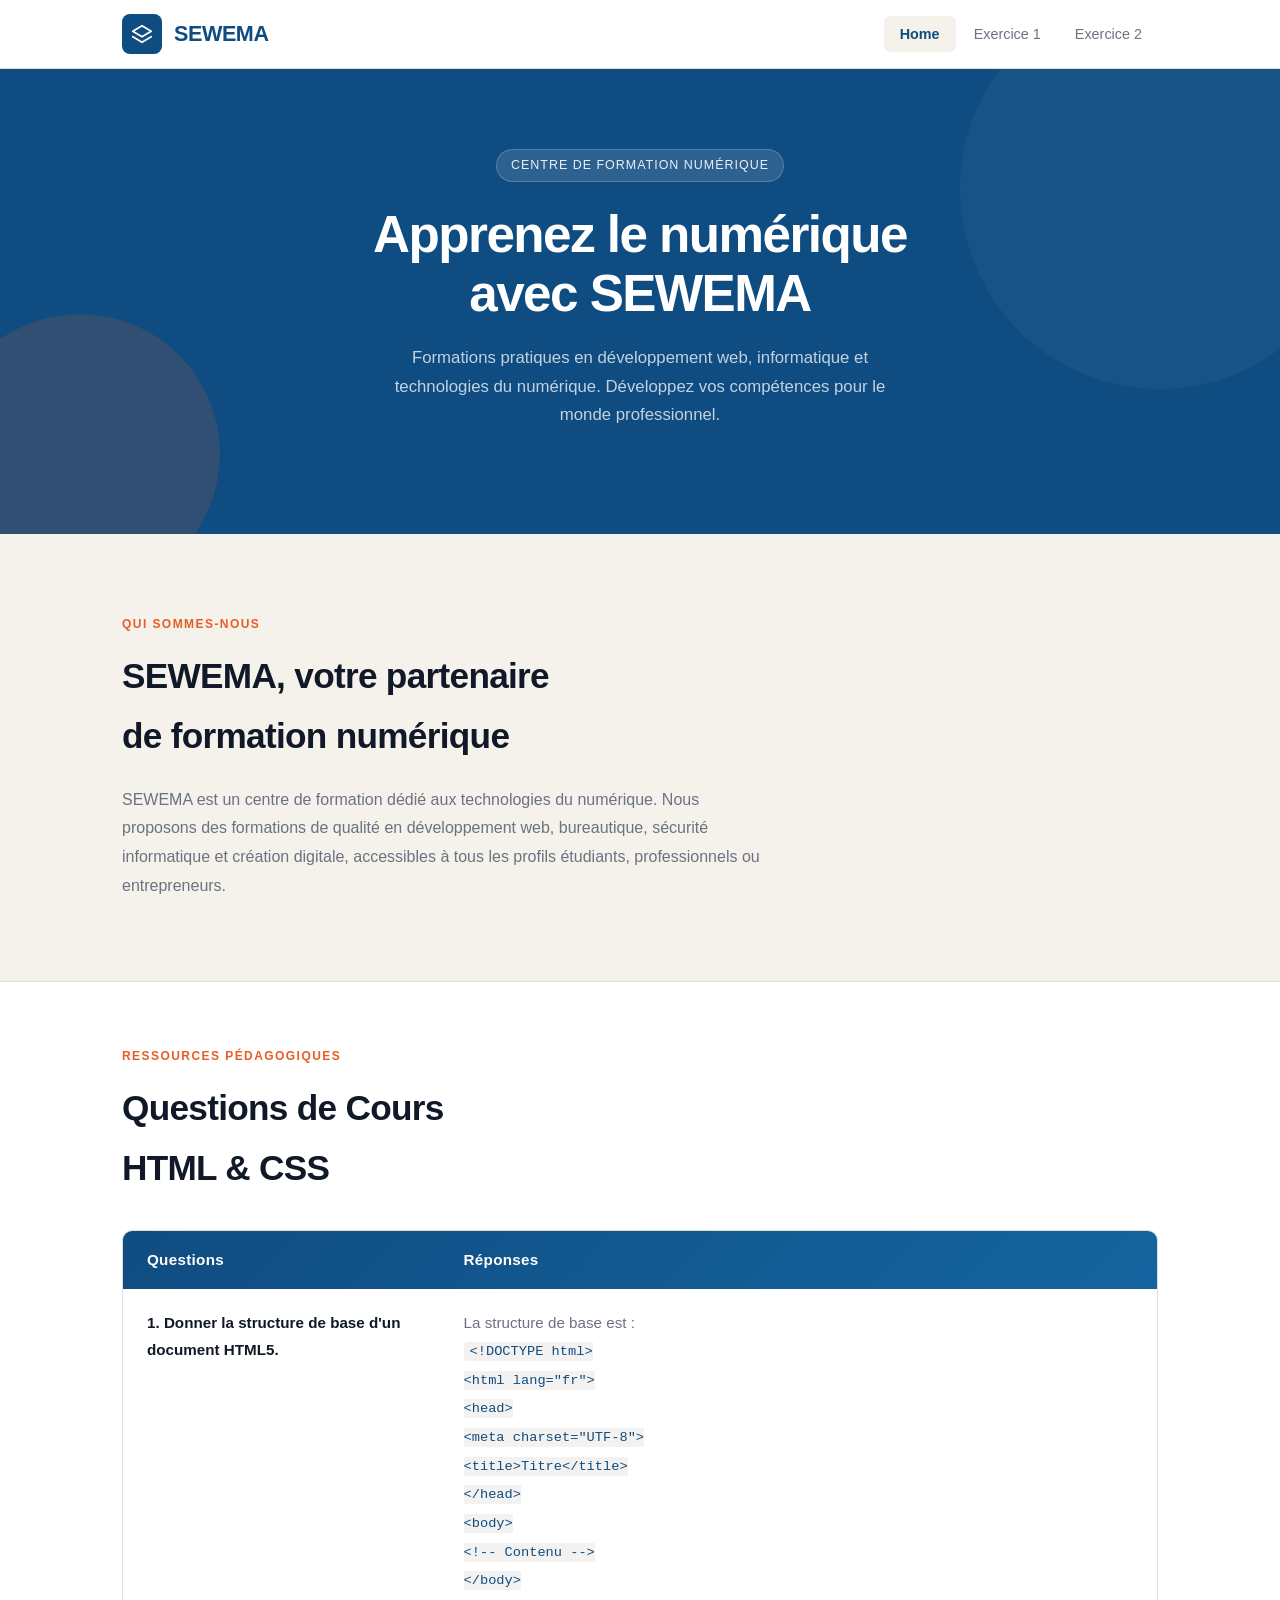
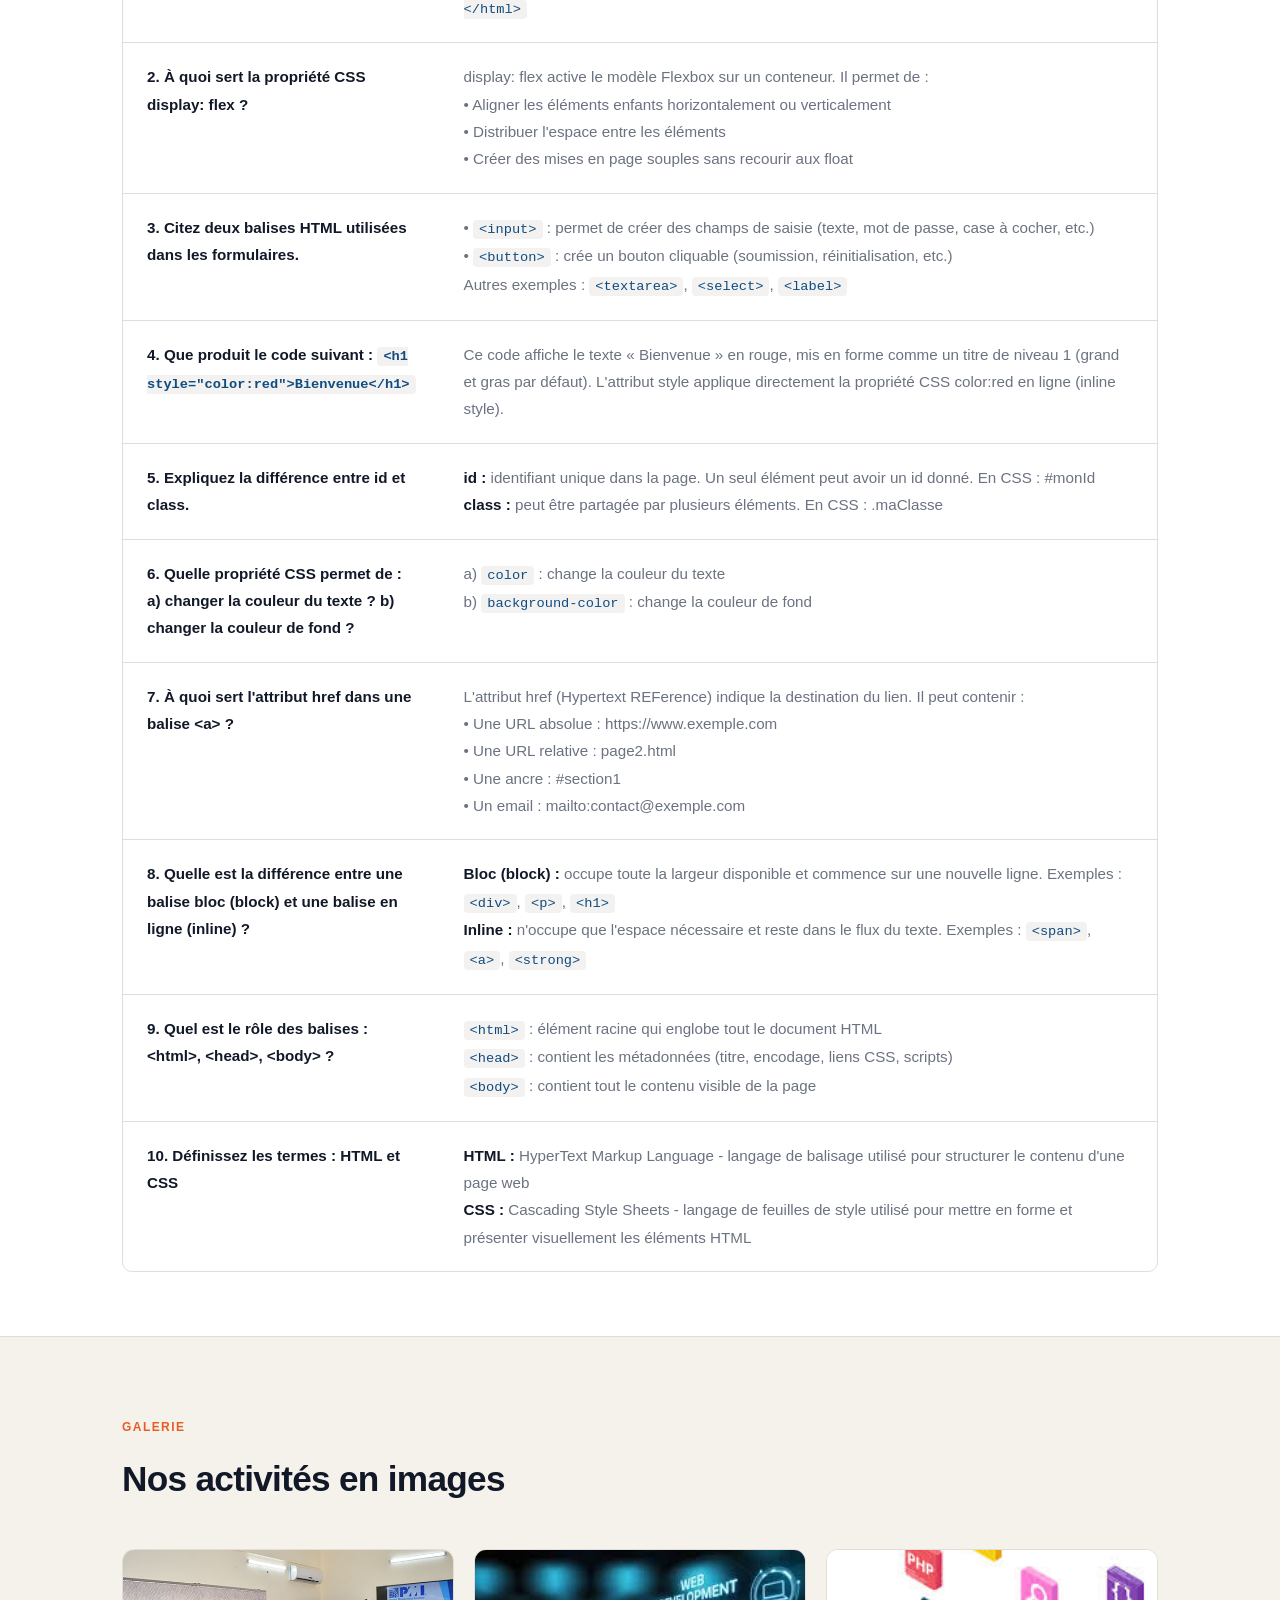
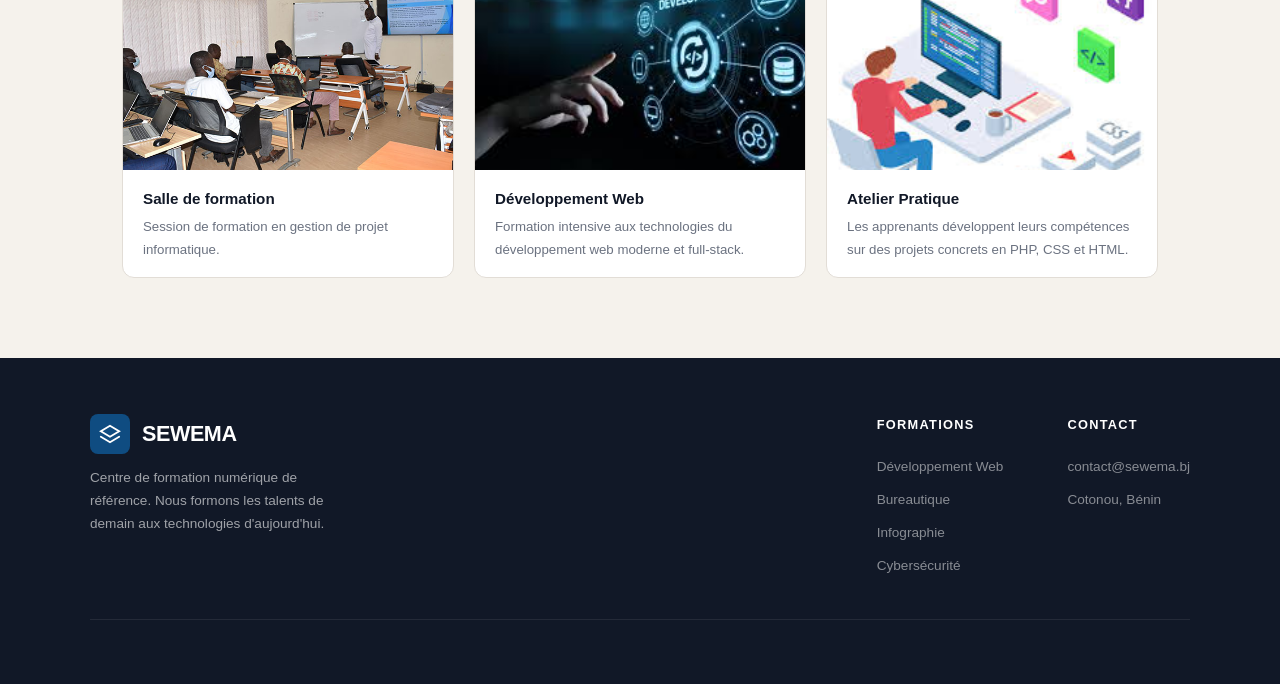
<file: index.html>
<!DOCTYPE html>
<html lang="fr">
<head>
  <meta charset="UTF-8" />
  <meta name="viewport" content="width=device-width, initial-scale=1.0" />
  <title>SEWEMA - Centre de Formation</title>
  <link rel="stylesheet" href="style.css" />
</head>
<body>

  <header>
    <div class="header-inner">
      <a href="index.html" class="logo">
        <div class="logo-icon">
          <svg viewBox="0 0 24 24" stroke-linecap="round" stroke-linejoin="round">
            <path d="M12 3L2 9l10 6 10-6-10-6Z"/>
            <path d="M2 15l10 6 10-6"/>
          </svg>
        </div>
        <span class="logo-text">SEWEMA</span>
      </a>
      <nav>
        <a href="index.html" class="active">Home</a>
        <a href="exercice1.html">Exercice 1</a>
        <a href="exercice2.html">Exercice 2</a>
      </nav>
    </div>
  </header>

  <section class="hero">
    <div class="hero-badge">Centre de Formation Numérique</div>
    <h1>Apprenez le numérique<br />avec SEWEMA</h1>
    <p>Formations pratiques en développement web, informatique et technologies du numérique. Développez vos compétences pour le monde professionnel.</p>
    </section>

  <div class="section" id="presentation">
    <div class="presentation-grid">
      <div class="presentation-text">
        <p class="section-label">Qui sommes-nous</p>
        <h2 class="section-title">SEWEMA, votre partenaire<br />de formation numérique</h2>
        <p class="section-body">
          SEWEMA est un centre de formation dédié aux technologies du numérique. Nous proposons des formations de qualité en développement web, bureautique, sécurité informatique et création digitale, accessibles à tous les profils étudiants, professionnels ou entrepreneurs.
        </p>
        
      </div>
     </div>
    </div>
  </div>

  <div class="questions-section">
    <div class="section">
      <p class="section-label">Ressources Pédagogiques</p>
      <h2 class="section-title">Questions de Cours<br />HTML & CSS</h2>
      
      <div class="questions-table-wrapper">
        <table class="questions-table">
          <thead>
            <tr>
              <th>Questions</th>
              <th>Réponses</th>
            </tr>
          </thead>
          <tbody>
            <tr>
              <td><strong>1. Donner la structure de base d'un document HTML5.</strong></td>
              <td>La structure de base est :<br/><code>&lt;!DOCTYPE html&gt;<br/>&lt;html lang="fr"&gt;<br/>  &lt;head&gt;<br/>    &lt;meta charset="UTF-8"&gt;<br/>    &lt;title&gt;Titre&lt;/title&gt;<br/>  &lt;/head&gt;<br/>  &lt;body&gt;<br/>    &lt;!-- Contenu --&gt;<br/>  &lt;/body&gt;<br/>&lt;/html&gt;</code></td>
            </tr>
            <tr>
              <td><strong>2. À quoi sert la propriété CSS display: flex ?</strong></td>
              <td>display: flex active le modèle Flexbox sur un conteneur. Il permet de :<br/>• Aligner les éléments enfants horizontalement ou verticalement<br/>• Distribuer l'espace entre les éléments<br/>• Créer des mises en page souples sans recourir aux float</td>
            </tr>
            <tr>
              <td><strong>3. Citez deux balises HTML utilisées dans les formulaires.</strong></td>
              <td>• <code>&lt;input&gt;</code> : permet de créer des champs de saisie (texte, mot de passe, case à cocher, etc.)<br/>• <code>&lt;button&gt;</code> : crée un bouton cliquable (soumission, réinitialisation, etc.)<br/>Autres exemples : <code>&lt;textarea&gt;</code>, <code>&lt;select&gt;</code>, <code>&lt;label&gt;</code></td>
            </tr>
            <tr>
              <td><strong>4. Que produit le code suivant : <code>&lt;h1 style="color:red"&gt;Bienvenue&lt;/h1&gt;</code></strong></td>
              <td>Ce code affiche le texte « Bienvenue » en rouge, mis en forme comme un titre de niveau 1 (grand et gras par défaut). L'attribut style applique directement la propriété CSS color:red en ligne (inline style).</td>
            </tr>
            <tr>
              <td><strong>5. Expliquez la différence entre id et class.</strong></td>
              <td><strong>id :</strong> identifiant unique dans la page. Un seul élément peut avoir un id donné. En CSS : #monId<br/><strong>class :</strong> peut être partagée par plusieurs éléments. En CSS : .maClasse</td>
            </tr>
            <tr>
              <td><strong>6. Quelle propriété CSS permet de : a) changer la couleur du texte ? b) changer la couleur de fond ?</strong></td>
              <td>a) <code>color</code> : change la couleur du texte<br/>b) <code>background-color</code> : change la couleur de fond</td>
            </tr>
            <tr>
              <td><strong>7. À quoi sert l'attribut href dans une balise &lt;a&gt; ?</strong></td>
              <td>L'attribut href (Hypertext REFerence) indique la destination du lien. Il peut contenir :<br/>• Une URL absolue : https://www.exemple.com<br/>• Une URL relative : page2.html<br/>• Une ancre : #section1<br/>• Un email : mailto:contact@exemple.com</td>
            </tr>
            <tr>
              <td><strong>8. Quelle est la différence entre une balise bloc (block) et une balise en ligne (inline) ?</strong></td>
              <td><strong>Bloc (block) :</strong> occupe toute la largeur disponible et commence sur une nouvelle ligne. Exemples : <code>&lt;div&gt;</code>, <code>&lt;p&gt;</code>, <code>&lt;h1&gt;</code><br/><strong>Inline :</strong> n'occupe que l'espace nécessaire et reste dans le flux du texte. Exemples : <code>&lt;span&gt;</code>, <code>&lt;a&gt;</code>, <code>&lt;strong&gt;</code></td>
            </tr>
            <tr>
              <td><strong>9. Quel est le rôle des balises : &lt;html&gt;, &lt;head&gt;, &lt;body&gt; ?</strong></td>
              <td><code>&lt;html&gt;</code> : élément racine qui englobe tout le document HTML<br/><code>&lt;head&gt;</code> : contient les métadonnées (titre, encodage, liens CSS, scripts)<br/><code>&lt;body&gt;</code> : contient tout le contenu visible de la page</td>
            </tr>
            <tr>
              <td><strong>10. Définissez les termes : HTML et CSS</strong></td>
              <td><strong>HTML :</strong> HyperText Markup Language - langage de balisage utilisé pour structurer le contenu d'une page web<br/><strong>CSS :</strong> Cascading Style Sheets - langage de feuilles de style utilisé pour mettre en forme et présenter visuellement les éléments HTML</td>
            </tr>
          </tbody>
        </table>
      </div>
    </div>
  </div>

  <div class="gallery-section">
    <div class="section">
      <p class="section-label">Galerie</p>
      <h2 class="section-title">Nos activités en images</h2>

      <div class="gallery-grid">

        <div class="gallery-card">
          <div class="gallery-img-placeholder" style="background:#dde8f4; color:#0f4c81;">
            <img src="images/image1.jpg" class="gallery-img" alt="Salle de formation"> 
          </div>
          <div class="gallery-card-body">
            <h4>Salle de formation </h4>
            <p>Session de formation en gestion de projet informatique.</p>
          </div>
        </div>

        <div class="gallery-card">
          <div class="gallery-img-placeholder" style="background:#fde8d8; color:#993c1d;">
            <img src="images/image2.jpg" class="gallery-img" alt="Développement web">
          </div>
          <div class="gallery-card-body">
            <h4>Développement Web</h4>
            <p>Formation intensive aux technologies du développement web moderne et full-stack.</p>
          </div>
        </div>

        <div class="gallery-card">
          <div class="gallery-img-placeholder" style="background:#e2f4e8; color:#3b6d11;">
            <img src="images/image3.jpg" class="gallery-img" alt="Atelier Pratique">   
          </div>
          <div class="gallery-card-body">
            <h4>Atelier Pratique</h4>
            <p>Les apprenants développent leurs compétences sur des projets concrets en PHP, CSS et HTML.</p>
          </div>
        </div>

      </div>
    </div>
  </div>

  <footer>
    <div class="footer-inner">
      <div class="footer-top">
        <div class="footer-brand">
          <div class="logo">
            <div class="logo-icon">
              <svg viewBox="0 0 24 24" fill="none" stroke="white" stroke-width="2" stroke-linecap="round">
                <path d="M12 3L2 9l10 6 10-6-10-6Z"/>
                <path d="M2 15l10 6 10-6"/>
              </svg>
            </div>
            <span class="logo-text">SEWEMA</span>
          </div>
          <p>Centre de formation numérique de référence. Nous formons les talents de demain aux technologies d'aujourd'hui.</p>
        </div>

        <div class="footer-links">
          <div class="footer-col">
            <h5>Formations</h5>
            <ul>
              <li><a href="#">Développement Web</a></li>
              <li><a href="#">Bureautique</a></li>
              <li><a href="#">Infographie</a></li>
              <li><a href="#">Cybersécurité</a></li>
            </ul>
          </div>
          <div class="footer-col">
            <h5>Contact</h5>
            <ul>
              <li><a href="mailto:contact@sewema.bj">contact@sewema.bj</a></li>
              <li><a href="#">Cotonou, Bénin</a></li>
            </ul>
          </div>
        </div>
      </div>
    </div>
  </footer>

</body>
</html>
</file>
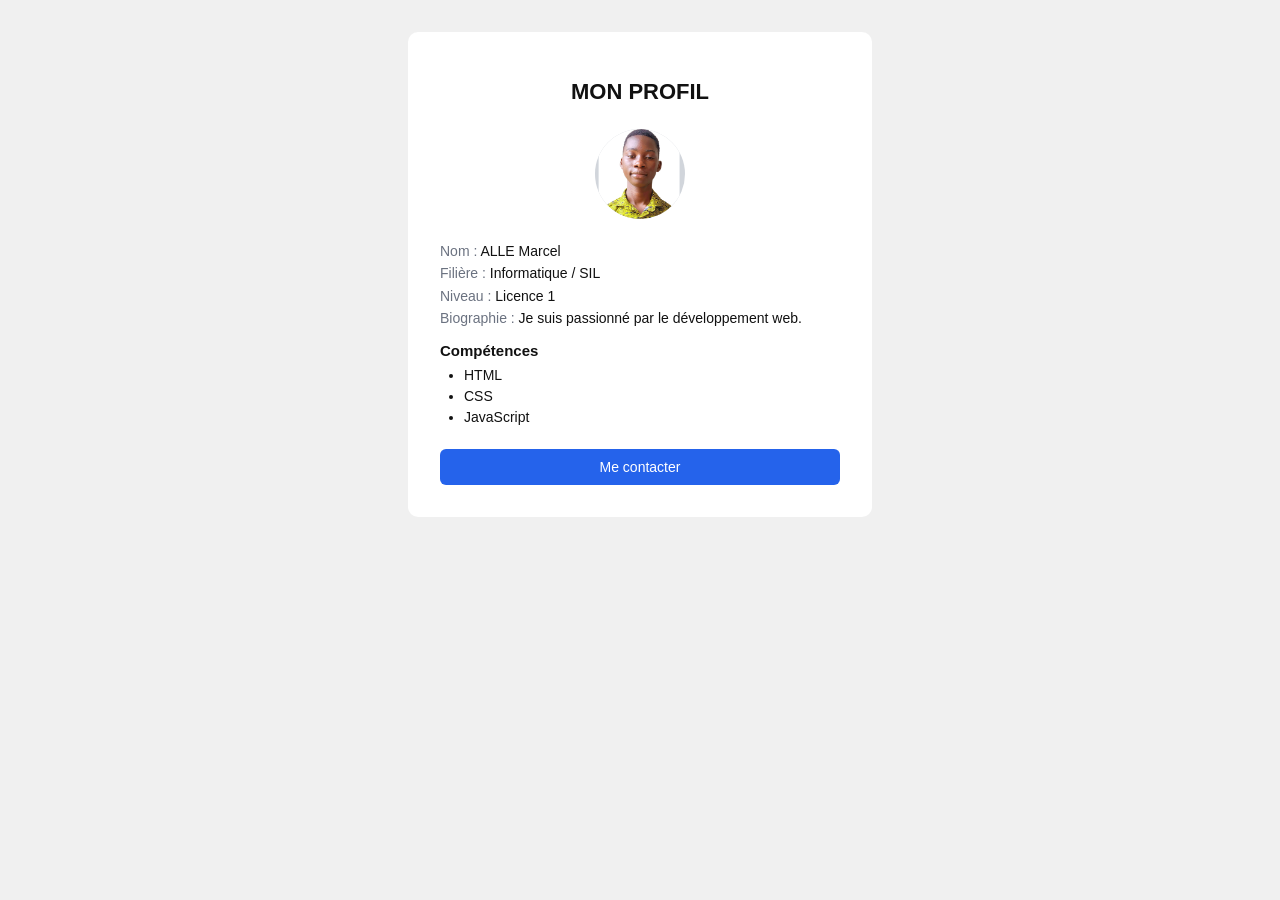
<file: exercice1.html>
<!DOCTYPE html>
<html lang="fr">
<head>
  <meta charset="UTF-8">
  <meta name="viewport" content="width=device-width, initial-scale=1.0">
  <title>Profil Étudiant</title>
  <link rel="stylesheet" href="exercice1.css">
</head>
<body>

  <div class="card">

    <h1>MON PROFIL</h1>

    <div class="avatar">
      <img src="photo.png" alt="Photo de profil">
    </div>

    <div class="info">
      <p><span>Nom :</span> ALLE Marcel</p>
      <p><span>Filière :</span> Informatique / SIL</p>
      <p><span>Niveau :</span> Licence 1</p>
      <p><span>Biographie :</span> Je suis passionné par le développement web.</p>
    </div>

    <h2>Compétences</h2>
    <ul>
      <li>HTML</li>
      <li>CSS</li>
      <li>JavaScript</li>
    </ul>

    <button>Me contacter</button>

  </div>

</body>
</html>
</file>
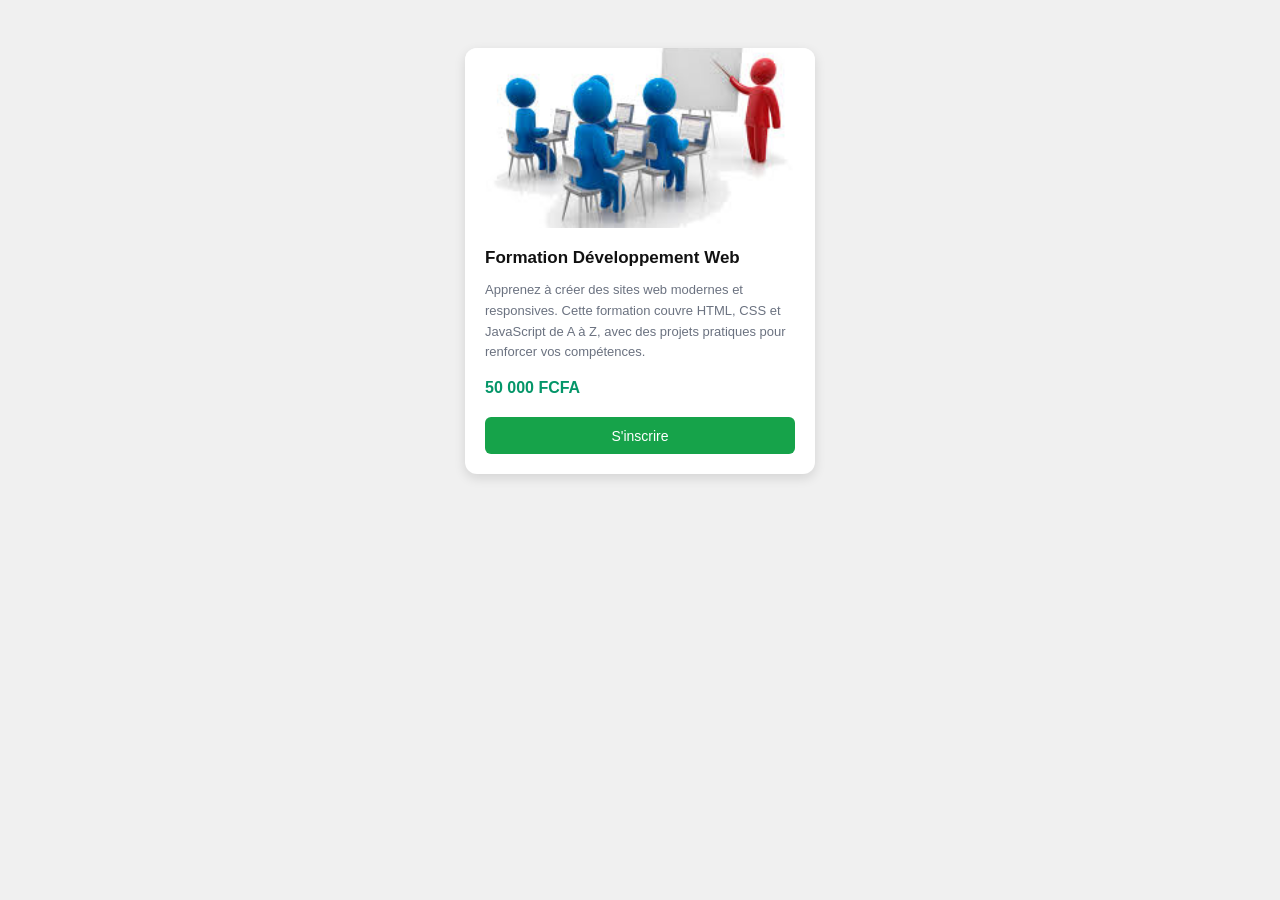
<file: exercice2.html>
<!DOCTYPE html>
<html lang="fr">
<head>
  <meta charset="UTF-8">
  <meta name="viewport" content="width=device-width, initial-scale=1.0">
  <title>Carte de Service</title>
  <link rel="stylesheet" href="exercice2.css">
</head>
<body>

  <div class="card">

    <img src="formation.jpg" alt="Formation Développement Web">

    <div class="content">

      <h1>Formation Développement Web</h1>

      <p class="description">
        Apprenez à créer des sites web modernes et responsives.
        Cette formation couvre HTML, CSS et JavaScript de A à Z,
        avec des projets pratiques pour renforcer vos compétences.
      </p>

      <p class="prix">50 000 FCFA</p>

      <button>S'inscrire</button>

    </div>

  </div>

</body>
</html>
</file>
<file: style.css>
*, *::before, *::after { box-sizing: border-box; margin: 0; padding: 0; }

    :root {
      --primary:    #0f4c81;
      --accent:     #e85d26;
      --light:      #f5f2ec;
      --dark:       #111827;
      --muted:      #6b7280;
      --border:     #e2ddd6;
      --white:      #ffffff;
      --radius:     10px;
    }

    body {
      font-family: 'DM Sans', sans-serif;
      background: var(--light);
      color: var(--dark);
      line-height: 1.7;
    }

    /* ─── HEADER ─────────────────────────────────────────── */
    header {
      background: var(--white);
      border-bottom: 1px solid var(--border);
      position: sticky;
      top: 0;
      z-index: 100;
    }

    .header-inner {
      max-width: 1100px;
      margin: 0 auto;
      padding: 0 2rem;
      height: 68px;
      display: flex;
      align-items: center;
      justify-content: space-between;
    }

    .logo {
      display: flex;
      align-items: center;
      gap: 12px;
      text-decoration: none;
    }

    .logo-icon {
      width: 40px;
      height: 40px;
      background: var(--primary);
      border-radius: 8px;
      display: flex;
      align-items: center;
      justify-content: center;
    }

    .logo-icon svg { width: 22px; height: 22px; fill: none; stroke: white; stroke-width: 2; }

    .logo-text {
      font-family: 'Syne', sans-serif;
      font-weight: 800;
      font-size: 1.35rem;
      color: var(--primary);
      letter-spacing: -0.02em;
    }

    .logo-text span {
      color: var(--accent);
    }

    nav {
      display: flex;
      align-items: center;
      gap: 2px;
    }

    nav a {
      font-size: 0.9rem;
      font-weight: 500;
      color: var(--muted);
      text-decoration: none;
      padding: 6px 16px;
      border-radius: 6px;
      transition: background 0.2s, color 0.2s;
    }

    nav a:hover, nav a.active {
      background: var(--light);
      color: var(--primary);
    }

    nav a.active {
      color: var(--primary);
      font-weight: 600;
    }

    /* ─── HERO ────────────────────────────────────────────── */
    .hero {
      background: var(--primary);
      color: white;
      padding: 5rem 2rem 4rem;
      text-align: center;
      position: relative;
      overflow: hidden;
    }

    .hero::before {
      content: '';
      position: absolute;
      top: -80px;
      right: -80px;
      width: 400px;
      height: 400px;
      background: rgba(255,255,255,0.04);
      border-radius: 50%;
    }

    .hero::after {
      content: '';
      position: absolute;
      bottom: -60px;
      left: -60px;
      width: 280px;
      height: 280px;
      background: rgba(232,93,38,0.15);
      border-radius: 50%;
    }

    .hero-badge {
      display: inline-block;
      background: rgba(255,255,255,0.12);
      border: 1px solid rgba(255,255,255,0.2);
      color: rgba(255,255,255,0.9);
      font-size: 0.78rem;
      font-weight: 500;
      letter-spacing: 0.08em;
      text-transform: uppercase;
      padding: 5px 14px;
      border-radius: 100px;
      margin-bottom: 1.5rem;
    }

    .hero h1 {
      font-family: 'Syne', sans-serif;
      font-weight: 800;
      font-size: clamp(2rem, 5vw, 3.2rem);
      line-height: 1.15;
      letter-spacing: -0.03em;
      margin-bottom: 1.25rem;
      position: relative;
      z-index: 1;
    }

    .hero h1 span { color: #f4a261; }

    .hero p {
      font-size: 1.05rem;
      color: rgba(255,255,255,0.75);
      max-width: 520px;
      margin: 0 auto 2.5rem;
      position: relative;
      z-index: 1;
    }

    .hero-cta {
      display: inline-flex;
      align-items: center;
      gap: 8px;
      background: var(--accent);
      color: white;
      font-weight: 600;
      font-size: 0.9rem;
      padding: 12px 28px;
      border-radius: var(--radius);
      text-decoration: none;
      transition: transform 0.2s, opacity 0.2s;
      position: relative;
      z-index: 1;
    }

    .hero-cta:hover { opacity: 0.9; transform: translateY(-1px); }

    /* ─── SECTION PRÉSENTATION ────────────────────────────── */
    .section {
      max-width: 1100px;
      margin: 0 auto;
      padding: 5rem 2rem;
    }

    .section-label {
      font-size: 0.75rem;
      font-weight: 600;
      letter-spacing: 0.12em;
      text-transform: uppercase;
      color: var(--accent);
      margin-bottom: 0.75rem;
    }

    .section-title {
      font-family: 'Syne', sans-serif;
      font-weight: 700;
      font-size: clamp(1.5rem, 3vw, 2.2rem);
      letter-spacing: -0.02em;
      color: var(--dark);
      margin-bottom: 1.25rem;
    }

    .section-body {
      font-size: 1rem;
      color: var(--muted);
      max-width: 640px;
      line-height: 1.8;
    }

    /* présentation 2 colonnes */
    .presentation-grid {
      display: flex;
      gap: 4rem;
      align-items: center;
    }

    .presentation-text { flex: 1; }

    .stats-grid {
      flex: 0 0 auto;
      display: flex;
      flex-direction: column;
      gap: 1.25rem;
    }

    .stat-card {
      background: var(--white);
      border: 1px solid var(--border);
      border-radius: var(--radius);
      padding: 1.25rem 1.75rem;
      text-align: center;
      min-width: 160px;
    }

    .stat-num {
      font-family: 'Syne', sans-serif;
      font-size: 2rem;
      font-weight: 800;
      color: var(--primary);
      line-height: 1;
    }

    .stat-label {
      font-size: 0.82rem;
      color: var(--muted);
      margin-top: 4px;
    }

    /* ─── ARTICLE — QUESTION DE COURS ───────────────────── */
    .article-section {
      background: var(--white);
      border-top: 1px solid var(--border);
      border-bottom: 1px solid var(--border);
    }

    .article-inner {
      max-width: 1100px;
      margin: 0 auto;
      padding: 5rem 2rem;
      display: flex;
      gap: 4rem;
      align-items: flex-start;
    }

    .article-aside {
      flex: 0 0 220px;
    }

    .article-tag {
      display: inline-block;
      background: #eef4fb;
      color: var(--primary);
      font-size: 0.78rem;
      font-weight: 600;
      padding: 4px 12px;
      border-radius: 100px;
      margin-bottom: 1rem;
    }

    .article-aside .section-title { font-size: 1.35rem; }

    .article-meta {
      margin-top: 1.5rem;
      display: flex;
      flex-direction: column;
      gap: 8px;
    }

    .meta-item {
      display: flex;
      align-items: center;
      gap: 8px;
      font-size: 0.85rem;
      color: var(--muted);
    }

    .meta-item svg { width: 16px; height: 16px; stroke: var(--accent); fill: none; flex-shrink: 0; }

    .article-content { flex: 1; }

    .question-block {
      background: #f9f7f3;
      border-left: 3px solid var(--primary);
      border-radius: 0 var(--radius) var(--radius) 0;
      padding: 1.25rem 1.5rem;
      margin-bottom: 1.5rem;
    }

    .question-block strong {
      display: block;
      font-size: 0.8rem;
      font-weight: 600;
      letter-spacing: 0.06em;
      text-transform: uppercase;
      color: var(--primary);
      margin-bottom: 6px;
    }

    .question-block p {
      font-size: 0.97rem;
      color: var(--dark);
    }

    .answer-block {
      margin-top: 1.5rem;
    }

    .answer-block h4 {
      font-family: 'Syne', sans-serif;
      font-size: 1rem;
      font-weight: 700;
      color: var(--dark);
      margin-bottom: 0.75rem;
    }

    .answer-block p {
      font-size: 0.95rem;
      color: var(--muted);
      line-height: 1.8;
      margin-bottom: 1rem;
    }

    .answer-block ul {
      list-style: none;
      display: flex;
      flex-direction: column;
      gap: 8px;
      margin-bottom: 1rem;
    }

    .answer-block ul li {
      display: flex;
      align-items: flex-start;
      gap: 10px;
      font-size: 0.93rem;
      color: var(--muted);
    }

    .answer-block ul li::before {
      content: '';
      width: 7px;
      height: 7px;
      background: var(--accent);
      border-radius: 50%;
      flex-shrink: 0;
      margin-top: 8px;
    }

    /* ─── GALERIE ─────────────────────────────────────────── */
    .gallery-section { background: var(--light); }

    .gallery-grid {
      display: flex;
      gap: 1.25rem;
      margin-top: 2.5rem;
    }

    .gallery-card {
      flex: 1;
      border-radius: 12px;
      overflow: hidden;
      background: var(--white);
      border: 1px solid var(--border);
      transition: transform 0.25s;
    }

    .gallery-card:hover { transform: translateY(-4px); }

    .gallery-img {
      width: 100%;
      height: 220px;
      object-fit: cover;
      display: block;
    }

    .gallery-img-placeholder {
      width: 100%;
      height: 220px;
      display: flex;
      align-items: center;
      justify-content: center;
      font-family: 'Syne', sans-serif;
      font-size: 0.85rem;
      font-weight: 600;
      letter-spacing: 0.04em;
    }

    .gallery-card-body {
      padding: 1rem 1.25rem;
    }

    .gallery-card-body h4 {
      font-family: 'Syne', sans-serif;
      font-size: 0.95rem;
      font-weight: 700;
      color: var(--dark);
      margin-bottom: 4px;
    }

    .gallery-card-body p {
      font-size: 0.83rem;
      color: var(--muted);
    }

    /* ─── FOOTER ──────────────────────────────────────────── */
    footer {
      background: var(--dark);
      color: rgba(255,255,255,0.6);
      padding: 3.5rem 2rem 2rem;
    }

    .footer-inner {
      max-width: 1100px;
      margin: 0 auto;
    }

    .footer-top {
      display: flex;
      justify-content: space-between;
      align-items: flex-start;
      gap: 3rem;
      padding-bottom: 2.5rem;
      border-bottom: 1px solid rgba(255,255,255,0.08);
      margin-bottom: 2rem;
    }

    .footer-brand .logo-text { color: white; }
    .footer-brand .logo-text span { color: #f4a261; }
    .footer-brand p {
      font-size: 0.85rem;
      max-width: 260px;
      line-height: 1.7;
      margin-top: 0.75rem;
    }

    .footer-links {
      display: flex;
      gap: 4rem;
    }

    .footer-col h5 {
      font-family: 'Syne', sans-serif;
      font-size: 0.8rem;
      font-weight: 700;
      letter-spacing: 0.1em;
      text-transform: uppercase;
      color: white;
      margin-bottom: 1rem;
    }

    .footer-col ul { list-style: none; display: flex; flex-direction: column; gap: 6px; }

    .footer-col ul li a {
      font-size: 0.85rem;
      color: rgba(255,255,255,0.5);
      text-decoration: none;
      transition: color 0.2s;
    }

    .footer-col ul li a:hover { color: white; }

    .footer-bottom {
      display: flex;
      justify-content: space-between;
      align-items: center;
      font-size: 0.82rem;
    }

    .footer-bottom a {
      color: rgba(255,255,255,0.4);
      text-decoration: none;
    }

    .footer-bottom a:hover { color: white; }

    /* ─── QUESTIONS TABLE ─────────────────────────────────── */
    .questions-section {
      background: var(--white);
      border-top: 1px solid var(--border);
      border-bottom: 1px solid var(--border);
    }

    .questions-section .section {
      max-width: 1100px;
      margin: 0 auto;
      padding: 4rem 2rem;
    }

    .questions-table-wrapper {
      overflow-x: auto;
      border: 1px solid var(--border);
      border-radius: var(--radius);
      margin-top: 2rem;
    }

    .questions-table {
      width: 100%;
      border-collapse: collapse;
      font-size: 0.95rem;
    }

    .questions-table thead {
      background: linear-gradient(135deg, var(--primary) 0%, #1565a0 100%);
      color: white;
    }

    .questions-table thead th {
      padding: 1rem 1.5rem;
      text-align: left;
      font-weight: 600;
      font-family: 'Syne', sans-serif;
      letter-spacing: 0.02em;
    }

    .questions-table tbody tr {
      border-bottom: 1px solid var(--border);
      transition: background-color 0.2s;
    }

    .questions-table tbody tr:hover {
      background-color: #f9f7f4;
    }

    .questions-table tbody tr:last-child {
      border-bottom: none;
    }

    .questions-table td {
      padding: 1.25rem 1.5rem;
      vertical-align: top;
      line-height: 1.8;
    }

    .questions-table td:first-child {
      width: 30%;
      font-weight: 500;
      color: var(--primary);
    }

    .questions-table td:last-child {
      width: 70%;
      color: var(--muted);
    }

    .questions-table code {
      background: #f3f2f0;
      color: var(--primary);
      padding: 2px 6px;
      border-radius: 4px;
      font-family: 'Monaco', 'Courier New', monospace;
      font-size: 0.9em;
    }

    .questions-table strong {
      color: var(--dark);
      font-weight: 600;
    }

    /* ─── RESPONSIVE ──────────────────────────────────────── */
    @media (max-width: 768px) {
      .presentation-grid,
      .article-inner,
      .footer-top { flex-direction: column; gap: 2rem; }
      .stats-grid { flex-direction: row; flex-wrap: wrap; justify-content: center; }
      .footer-links { gap: 2rem; }
      .gallery-grid { flex-direction: column; }
      nav a { padding: 6px 10px; font-size: 0.82rem; }

      .questions-table td:first-child {
        width: 40%;
        font-size: 0.85rem;
      }

      .questions-table td:last-child {
        width: 60%;
        font-size: 0.85rem;
      }

      .questions-table td {
        padding: 1rem;
      }

      .questions-table thead th {
        padding: 0.75rem 1rem;
        font-size: 0.9rem;
      }
    }
</file>
<file: exercice1.css>
body {
  background-color: #f0f0f0;
  font-family: Arial, sans-serif;
  margin: 0;
  padding: 2rem 1rem;
}

.card {
  background-color: #ffffff;
  max-width: 400px;
  margin: 0 auto;
  padding: 2rem;
  border-radius: 10px;
  text-align: center;
}

h1 {
  font-size: 22px;
  margin-bottom: 1.5rem;
  color: #111111;
}

.avatar {
  width: 90px;
  height: 90px;
  border-radius: 50%;
  overflow: hidden;
  margin: 0 auto 1.5rem;
  background-color: #d1d5db;
}

.avatar img {
  width: 100%;
  height: 100%;
  object-fit: cover;
}

.info {
  text-align: left;
  font-size: 14px;
  color: #111111;
  margin-bottom: 1rem;
}

.info p {
  margin: 0.4rem 0;
}

.info span {
  color: #6b7280;
}

h2 {
  font-size: 15px;
  text-align: left;
  margin-bottom: 0.5rem;
  color: #111111;
}

ul {
  text-align: left;
  font-size: 14px;
  color: #111111;
  margin: 0 0 1.5rem 1.5rem;
  padding: 0;
}

ul li {
  margin: 0.3rem 0;
}

button {
  width: 100%;
  padding: 0.65rem;
  background-color: #2563eb;
  color: #ffffff;
  border: none;
  border-radius: 6px;
  font-size: 14px;
  cursor: pointer;
}

button:hover {
  background-color: #1d4ed8;
}
</file>
<file: exercice2.css>
/* === Page === */
body {
  background-color: #f0f0f0;
  font-family: Arial, sans-serif;
  margin: 0;
  padding: 3rem 1rem;
  display: flex;
  justify-content: center;
}

/* === Carte === */
.card {
  width: 350px;
  background-color: #ffffff;
  border-radius: 12px;
  box-shadow: 0 4px 12px rgba(0, 0, 0, 0.12);
  overflow: hidden;
}

/* === Image === */
.card img {
  width: 100%;
  height: 180px;
  object-fit: cover;
  display: block;
  background-color: #d1fae5;
}

/* === Contenu === */
.content {
  padding: 1.25rem;
}

/* === Titre === */
h1 {
  font-size: 17px;
  color: #111111;
  margin: 0 0 0.75rem;
}

/* === Description === */
.description {
  font-size: 13px;
  color: #6b7280;
  line-height: 1.6;
  margin: 0 0 1rem;
}

/* === Prix === */
.prix {
  font-size: 16px;
  font-weight: bold;
  color: #059669;
  margin: 0 0 1.25rem;
}

/* === Bouton vert === */
button {
  width: 100%;
  padding: 0.65rem;
  background-color: #16a34a;
  color: #ffffff;
  border: none;
  border-radius: 6px;
  font-size: 14px;
  cursor: pointer;
}

/* === Effet survol === */
button:hover {
  background-color: #15803d;
  transform: scale(1.02);
}
</file>
